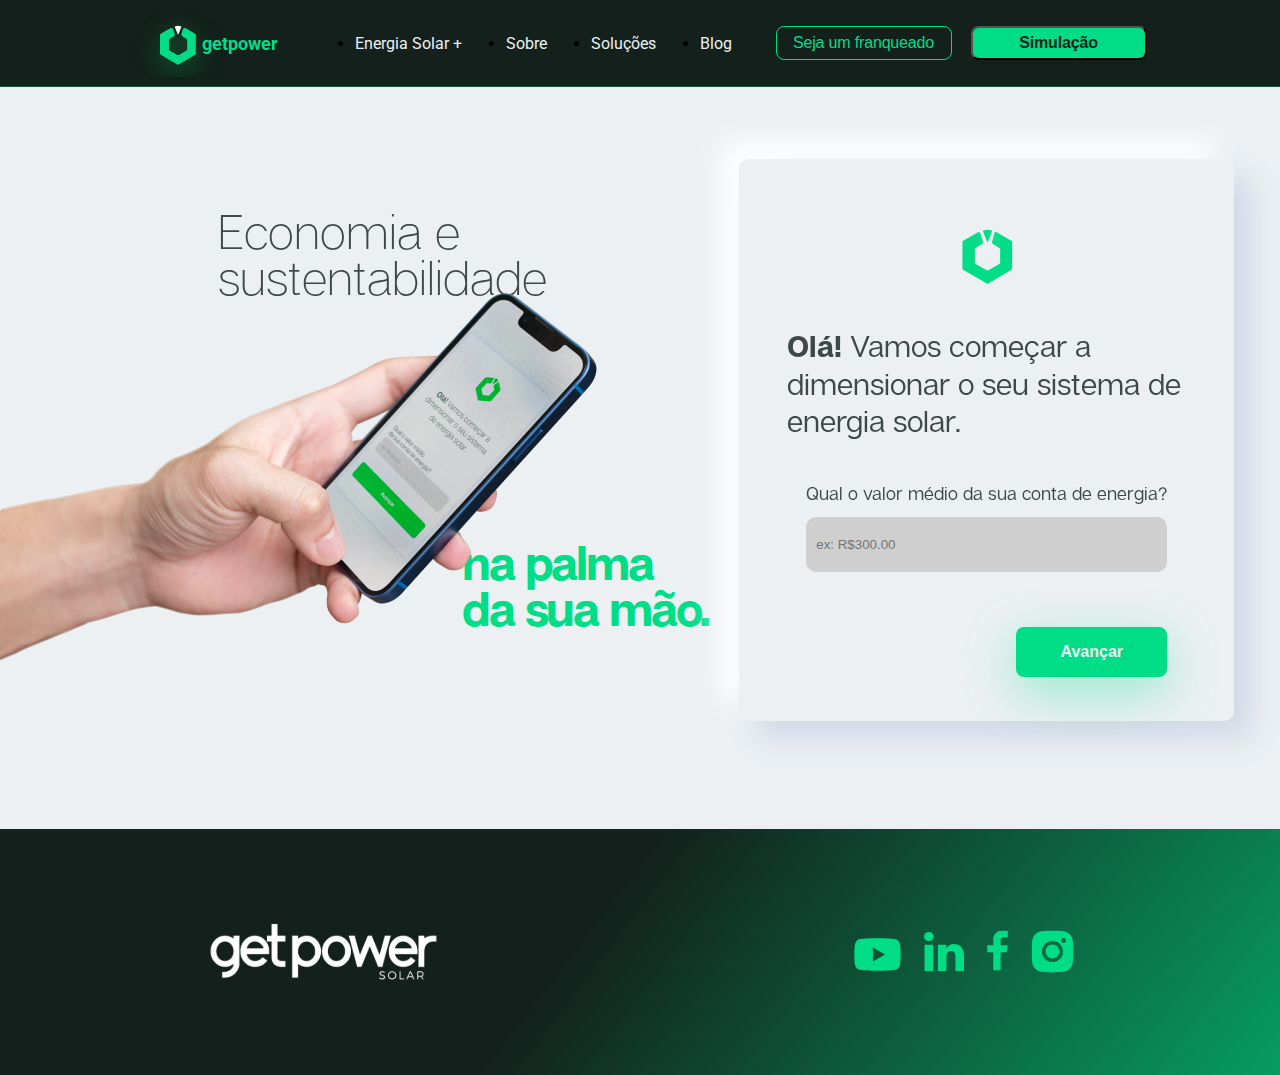
<file: index.html>
<!DOCTYPE html>
<html lang="pt-br">
<head>
    <meta charset="UTF-8">
    <meta http-equiv="X-UA-Compatible" content="IE=edge">
    <meta name="viewport" content="width=device-width, initial-scale=1.0">
    <title>GetPower</title>
    <link rel="stylesheet" href="style.css">
</head>
<body>
    <header>
        <a href="index.html" class="logo">
            <img src="public/images/icon-logo-header.svg" alt="Ícone da logo do header">
            <span>getpower</span>
        </a>
        <nav>
            <ul>
                <li><a href="#">Energia Solar +</a></li>
                <li><a href="#">Sobre</a></li>
                <li><a href="#">Soluções</a></li>
                <li><a href="#">Blog</a></li>
            </ul>
        </nav>
        <button class="buttons button-01">Seja um franqueado</button>
        <button class="buttons button-02">Simulação</button>
    </header>
    <main>
        <section class="section-introduction">
            <p>Economia e <br> sustentabilidade</p>
            <img src="public/images/main.png" alt="Imagem de uma mão segurando um celular com a tela aberta no aplicativo da getpower">
            <p>na palma <br> da sua mão.</p>
        </section>
        <section class="section-form section-form-home">
            <img src="public/images/icon-logo-form.svg" alt="Ícone da logo da seção do formulário">

            <p class="text">
                <span>Olá!</span> Vamos começar a dimensionar o seu sistema de energia solar.
            </p>

            <form>
                <label for="count" class="text">Qual o valor médio da sua conta de energia?</label>
                <input type="number" name="count" id="count" placeholder="ex: R$300.00">
                <button type="submit" class="button-form" id="step1">Avançar</button>
            </form>
        </section>
    </main>
    <footer class="footer-home">
        <img src="public/images/logo.svg" alt="Logo GetPower Solar">
                
        <div class="social-networks">
            <a href="#"><img src="public/images/youtube.svg" alt="Ícone do Youtube"></a>
            <a href="#"><img src="public/images/linkedin.svg" alt="Ícone do Linkedin"></a>
            <a href="#"><img src="public/images/facebook.svg" alt="Ícone do Facebook"></a>
            <a href="#"><img src="public/images/instagram.svg" alt="Ícone do Instagram"></a>
        </div>
    </footer>
    <script src="scripts/index.js"></script>
</body>
</html>
</file>
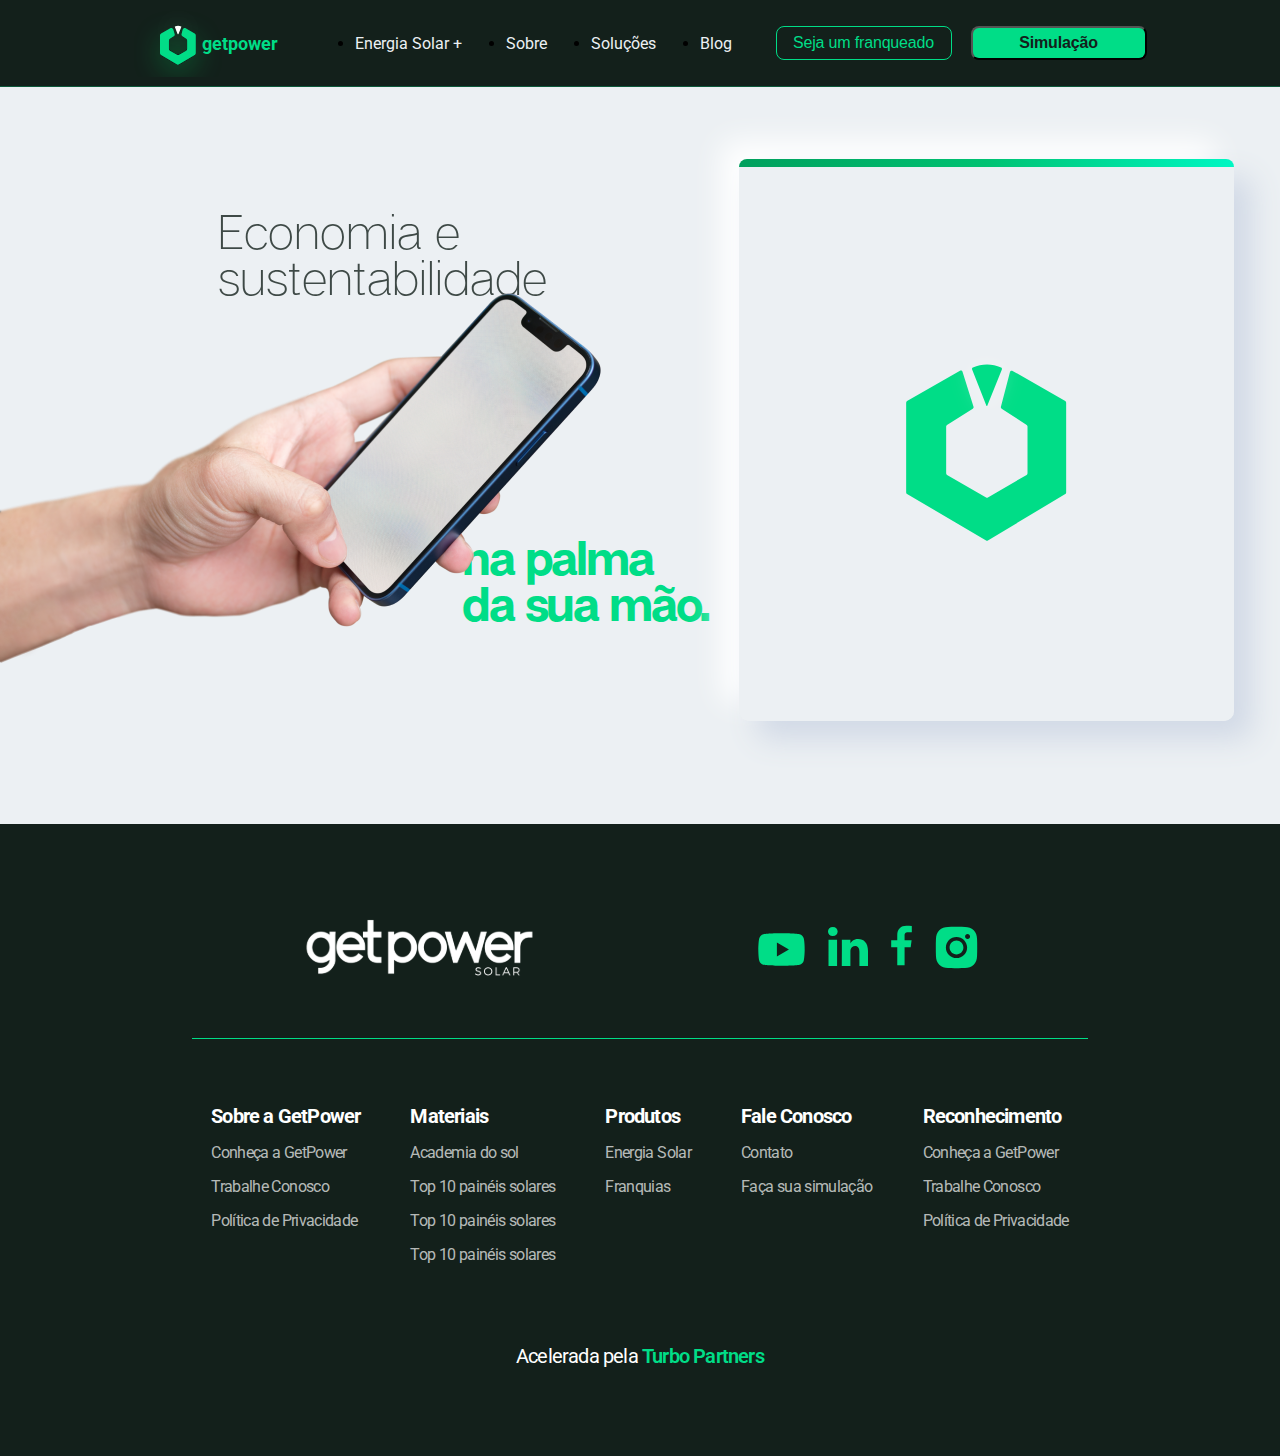
<file: pages/loading.html>
<!DOCTYPE html>
<html lang="pt-br">
<head>
    <meta charset="UTF-8">
    <meta http-equiv="X-UA-Compatible" content="IE=edge">
    <meta name="viewport" content="width=device-width, initial-scale=1.0">
    <title>GetPower</title>
    <link rel="stylesheet" href="../style.css">
</head>
<body>
    <header>
        <a href="../index.html" class="logo">
            <img src="../public/images/icon-logo-header.svg" alt="Ícone da logo do header">
            <span>getpower</span>
        </a>
        <nav>
            <ul>
                <li><a href="#">Energia Solar +</a></li>
                <li><a href="#">Sobre</a></li>
                <li><a href="#">Soluções</a></li>
                <li><a href="#">Blog</a></li>
            </ul>
        </nav>
        <button class="buttons button-01">Seja um franqueado</button>
        <button class="buttons button-02">Simulação</button>
    </header>
    <main>
        <section class="section-introduction step-section-introduction">
            <p>Economia e <br> sustentabilidade</p>
            <img src="../public/images/main-step.png" alt="Imagem de uma mão segurando um celular com a tela em branco">
            <p>na palma <br> da sua mão.</p>
        </section>
        <section class="section-form loading">
            <div class="step3-bar step-bar"></div>
            <div class="div-logo-loading">
                <img src="../public/images/icon-logo-loading.svg" alt="Ícone da logo da tela de carregamento">
            </div>
        </section>
    </main>
    <footer class="footer-step">
        <section class="section-footer-first">
            <img src="../public/images/logo.svg" alt="Logo GetPower Solar">
            
            <div class="social-networks">
                <a href="#"><img src="../public/images/youtube.svg" alt="Ícone do Youtube"></a>
                <a href="#"><img src="../public/images/linkedin.svg" alt="Ícone do Linkedin"></a>
                <a href="#"><img src="../public/images/facebook.svg" alt="Ícone do Facebook"></a>
                <a href="#"><img src="../public/images/instagram.svg" alt="Ícone do Instagram"></a>
            </div>
        </section>
        <section class="section-footer-second">
            <div>
                <h3 class="title-nav-footer">Sobre a GetPower</h3>
                <ul>
                    <li><a href="#">Conheça a GetPower</a></li>
                    <li><a href="#">Trabalhe Conosco</a></li>
                    <li><a href="#">Política de Privacidade</a></li>
                </ul>
            </div>
            <div>
                <h3 class="title-nav-footer">Materiais</h3>
                <ul>
                    <li><a href="#">Academia do sol</a></li>
                    <li><a href="#">Top 10 painéis solares</a></li>
                    <li><a href="#">Top 10 painéis solares</a></li>
                    <li><a href="#">Top 10 painéis solares</a></li>
                </ul>
            </div>
            <div>
                <h3 class="title-nav-footer">Produtos</h3>
                <ul>
                    <li><a href="#">Energia Solar</a></li>
                    <li><a href="#">Franquias</a></li>
                </ul>
            </div>
            <div>
                <h3 class="title-nav-footer">Fale Conosco</h3>
                <ul>
                    <li><a href="#">Contato</a></li>
                    <li><a href="#">Faça sua simulação</a></li>
                </ul>
            </div>
            <div>
                <h3 class="title-nav-footer">Reconhecimento</h3>
                <ul>
                    <li><a href="#">Conheça a GetPower</a></li>
                    <li><a href="#">Trabalhe Conosco</a></li>
                    <li><a href="#">Política de Privacidade</a></li>
                </ul>
            </div>
        </section>
        <p>Acelerada pela <a href="#">Turbo Partners</a></p>
    </footer>
</body>
</html>
</file>
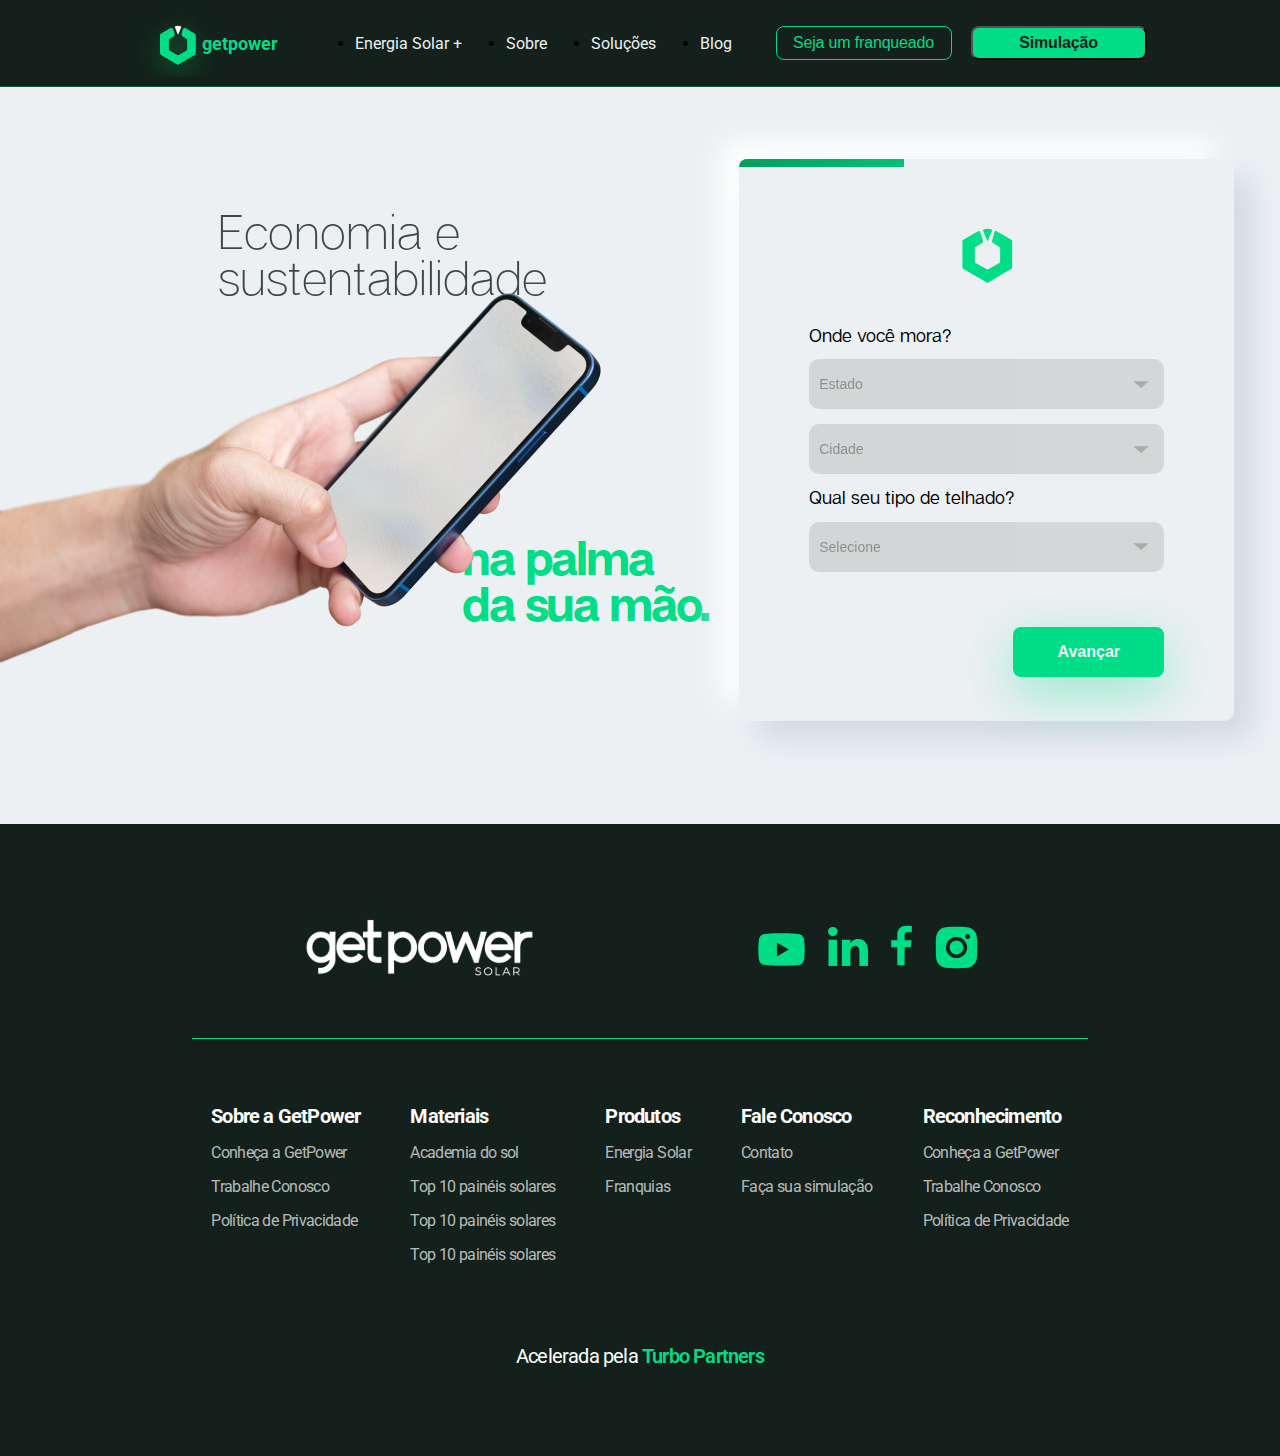
<file: pages/step1.html>
<!DOCTYPE html>
<html lang="pt-br">
<head>
    <meta charset="UTF-8">
    <meta http-equiv="X-UA-Compatible" content="IE=edge">
    <meta name="viewport" content="width=device-width, initial-scale=1.0">
    <title>GetPower</title>
    <link rel="stylesheet" href="../style.css">
</head>
<body>
    <header>
        <a href="../index.html" class="logo">
            <img src="../public/images/icon-logo-header.svg" alt="Ícone da logo do header">
            <span>getpower</span>
        </a>
        <nav>
            <ul>
                <li><a href="#">Energia Solar +</a></li>
                <li><a href="#">Sobre</a></li>
                <li><a href="#">Soluções</a></li>
                <li><a href="#">Blog</a></li>
            </ul>
        </nav>
        <button class="buttons button-01">Seja um franqueado</button>
        <button class="buttons button-02">Simulação</button>
    </header>
    <main>
        <section class="section-introduction step-section-introduction">
            <p>Economia e <br> sustentabilidade</p>
            <img src="../public/images/main-step.png" alt="Imagem de uma mão segurando um celular com a tela em branco">
            <p>na palma <br> da sua mão.</p>
        </section>
        <section class="section-form">
            <div class="step-bar"></div>
            <img src="../public/images/icon-logo-form.svg" alt="Ícone da logo da seção do formulário">

            <form>
                <label for="state">Onde você mora?</label>
                <div class="div-select">
                    <select name="state" id="state">
                        <option disabled selected>Estado</option>
                    </select>
                </div>
                <div class="div-select">
                    <select name="city" id="city">
                        <option disabled selected>Cidade</option>
                    </select>
                </div>
                <label for="roof">Qual seu tipo de telhado?</label>
                <div class="div-select">
                    <select name="roof" id="roof">
                        <option disabled selected>Selecione</option>
                    </select>
                </div>
                <button type="submit" class="button-form" id="step2">Avançar</button>
            </form>
        </section>
    </main>
    <footer class="footer-step">
        <section class="section-footer-first">
            <img src="../public/images/logo.svg" alt="Logo GetPower Solar">
            
            <div class="social-networks">
                <a href="#"><img src="../public/images/youtube.svg" alt="Ícone do Youtube"></a>
                <a href="#"><img src="../public/images/linkedin.svg" alt="Ícone do Linkedin"></a>
                <a href="#"><img src="../public/images/facebook.svg" alt="Ícone do Facebook"></a>
                <a href="#"><img src="../public/images/instagram.svg" alt="Ícone do Instagram"></a>
            </div>
        </section>
        <section class="section-footer-second">
            <div>
                <h3 class="title-nav-footer">Sobre a GetPower</h3>
                <ul>
                    <li><a href="#">Conheça a GetPower</a></li>
                    <li><a href="#">Trabalhe Conosco</a></li>
                    <li><a href="#">Política de Privacidade</a></li>
                </ul>
            </div>
            <div>
                <h3 class="title-nav-footer">Materiais</h3>
                <ul>
                    <li><a href="#">Academia do sol</a></li>
                    <li><a href="#">Top 10 painéis solares</a></li>
                    <li><a href="#">Top 10 painéis solares</a></li>
                    <li><a href="#">Top 10 painéis solares</a></li>
                </ul>
            </div>
            <div>
                <h3 class="title-nav-footer">Produtos</h3>
                <ul>
                    <li><a href="#">Energia Solar</a></li>
                    <li><a href="#">Franquias</a></li>
                </ul>
            </div>
            <div>
                <h3 class="title-nav-footer">Fale Conosco</h3>
                <ul>
                    <li><a href="#">Contato</a></li>
                    <li><a href="#">Faça sua simulação</a></li>
                </ul>
            </div>
            <div>
                <h3 class="title-nav-footer">Reconhecimento</h3>
                <ul>
                    <li><a href="#">Conheça a GetPower</a></li>
                    <li><a href="#">Trabalhe Conosco</a></li>
                    <li><a href="#">Política de Privacidade</a></li>
                </ul>
            </div>
        </section>
        <p>Acelerada pela <a href="#">Turbo Partners</a></p>
    </footer>
    <script src="../scripts/index.js"></script>
    <script src="../scripts/step1.js"></script>
</body>
</html>
</file>
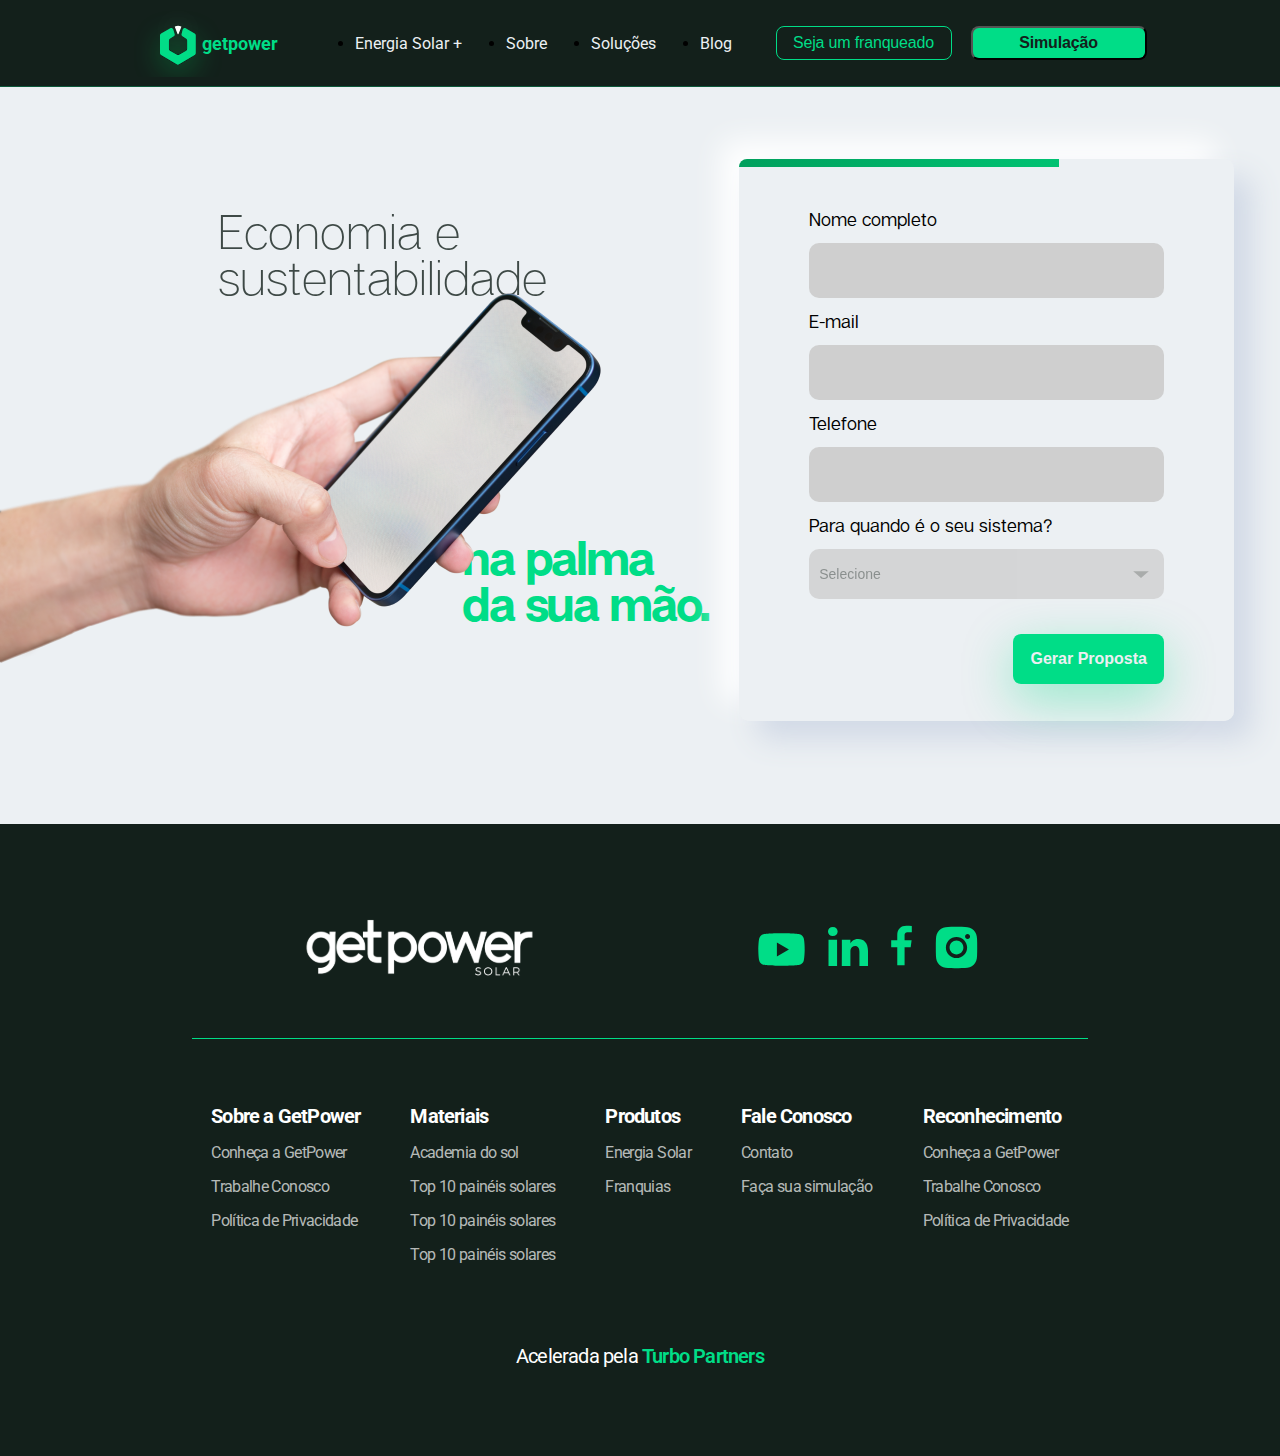
<file: pages/step2.html>
<!DOCTYPE html>
<html lang="pt-br">
<head>
    <meta charset="UTF-8">
    <meta http-equiv="X-UA-Compatible" content="IE=edge">
    <meta name="viewport" content="width=device-width, initial-scale=1.0">
    <title>GetPower</title>
    <link rel="stylesheet" href="../style.css">
</head>
<body>
    <header>
        <a href="../index.html" class="logo">
            <img src="../public/images/icon-logo-header.svg" alt="Ícone da logo do header">
            <span>getpower</span>
        </a>
        <nav>
            <ul>
                <li><a href="#">Energia Solar +</a></li>
                <li><a href="#">Sobre</a></li>
                <li><a href="#">Soluções</a></li>
                <li><a href="#">Blog</a></li>
            </ul>
        </nav>
        <button class="buttons button-01">Seja um franqueado</button>
        <button class="buttons button-02">Simulação</button>
    </header>
    <main>
        <section class="section-introduction step-section-introduction">
            <p>Economia e <br> sustentabilidade</p>
            <img src="../public/images/main-step.png" alt="Imagem de uma mão segurando um celular com a tela em branco">
            <p>na palma <br> da sua mão.</p>
        </section>
        <section class="section-form">
            <div class="step-bar step2-bar"></div>

            <form>
                <label for="name">Nome completo</label>
                <input type="text" name="name" id="name">

                <label for="email">E-mail</label>
                <input type="email" name="email" id="email">

                <label for="tel">Telefone</label>
                <input type="tel" name="tel" id="tel" maxlength="14">

                <label for="system">Para quando é o seu sistema?</label>
                <div class="div-select">
                    <select name="system" id="system">
                        <option disabled selected>Selecione</option>
                    </select>
                </div>

                <button type="submit" class="button-form step2-button" id="loading">Gerar Proposta</button>
            </form>
        </section>
    </main>
    <footer class="footer-step">
        <section class="section-footer-first">
            <img src="../public/images/logo.svg" alt="Logo GetPower Solar">
            
            <div class="social-networks">
                <a href="#"><img src="../public/images/youtube.svg" alt="Ícone do Youtube"></a>
                <a href="#"><img src="../public/images/linkedin.svg" alt="Ícone do Linkedin"></a>
                <a href="#"><img src="../public/images/facebook.svg" alt="Ícone do Facebook"></a>
                <a href="#"><img src="../public/images/instagram.svg" alt="Ícone do Instagram"></a>
            </div>
        </section>
        <section class="section-footer-second">
            <div>
                <h3 class="title-nav-footer">Sobre a GetPower</h3>
                <ul>
                    <li><a href="#">Conheça a GetPower</a></li>
                    <li><a href="#">Trabalhe Conosco</a></li>
                    <li><a href="#">Política de Privacidade</a></li>
                </ul>
            </div>
            <div>
                <h3 class="title-nav-footer">Materiais</h3>
                <ul>
                    <li><a href="#">Academia do sol</a></li>
                    <li><a href="#">Top 10 painéis solares</a></li>
                    <li><a href="#">Top 10 painéis solares</a></li>
                    <li><a href="#">Top 10 painéis solares</a></li>
                </ul>
            </div>
            <div>
                <h3 class="title-nav-footer">Produtos</h3>
                <ul>
                    <li><a href="#">Energia Solar</a></li>
                    <li><a href="#">Franquias</a></li>
                </ul>
            </div>
            <div>
                <h3 class="title-nav-footer">Fale Conosco</h3>
                <ul>
                    <li><a href="#">Contato</a></li>
                    <li><a href="#">Faça sua simulação</a></li>
                </ul>
            </div>
            <div>
                <h3 class="title-nav-footer">Reconhecimento</h3>
                <ul>
                    <li><a href="#">Conheça a GetPower</a></li>
                    <li><a href="#">Trabalhe Conosco</a></li>
                    <li><a href="#">Política de Privacidade</a></li>
                </ul>
            </div>
        </section>
        <p>Acelerada pela <a href="#">Turbo Partners</a></p>
    </footer>
    <script src="../scripts/index.js"></script>
    <script src="../scripts/step2.js"></script>
</body>
</html>
</file>
<file: style.css>
@charset "UTF-8";
@import url('https://fonts.googleapis.com/css2?family=Roboto:wght@400;700&display=swap');

@font-face {
    font-family: 'ArticulatCF';
    src: url(public/fonts/Articulat\ v2.6/OTF/ArticulatCF-ExtraLight.otf) format('opentype');
    font-weight: 100;
}

@font-face {
    font-family: 'ArticulatCF';
    src: url(public/fonts/Articulat\ v2.6/OTF/ArticulatCF-Regular.otf) format('opentype');
    font-weight: 400;
}

@font-face {
    font-family: 'ArticulatCF';
    src: url(public/fonts/Articulat\ v2.6/OTF/ArticulatCF-Bold.otf) format('opentype');
    font-weight: 700;
}

:root{
    --white: #ECF0F3;
    --dark-green: #13201B;
    --green: #00DD87;
    --bg-input: #CFCFCF;
    --font-roboto: 'Roboto', sans-serif;
}

*{
    margin: 0;
    padding: 0;
    box-sizing: border-box;
}

html, body{
    background-color: var(--white);
    width: 100vw;
    max-width: 100%;
}

a{
    text-decoration: none;
}

/*Header*/

header{
    background-color: var(--dark-green);
    border-bottom: 1px solid rgba(0, 221, 135, 0.3);
    font-family: var(--font-roboto);
    width: 100%;
    height: 87px;
    
    display: flex;
    align-items: center;
    justify-content: center;
}

header .logo{
    display: flex;
    align-items: center;
}

header .logo > span{
    font-weight: 700;
    font-size: 18px;
    color: var(--green);

    margin-left: -20px;
}

header nav{
    margin: 0px 44px 0px 77px;
}

header nav ul{
    display: flex;
    align-items: center;
    gap: 44px;  
}

header nav ul li a{
    color: var(--white);
}

header nav ul li a:hover{
    text-decoration: underline;
}

header .buttons{
    border-radius: 8px;
    width: 176px;
    height: 34px;

    font-size: 16px;
    letter-spacing: -0.0108em;

    cursor: pointer;
}

header .buttons:first-of-type{
    margin-right: 19px;
}

header .button-01, .button-02:hover{
    color: var(--green);
    border: 1px solid var(--green);
    background-color: transparent;
}

header .button-02, .button-01:hover{
    background-color: var(--green);
    color: var(--dark-green);
    font-weight: 700;
}

/*Main*/

main{
    width: 100%;
    font-family: 'ArticulatCF', sans-serif;
    display: flex;
}

/*Main Section do Conteúdo Introdutório*/

main .section-introduction > p{
    font-size: 48px;
    line-height: 95%;
}

main .section-introduction p:first-of-type{
    font-weight: 100;
    color: var(--dark-green);
    opacity: 0.8;

    margin: 122px 0px -28px 218px;
}

main .step-section-introduction p:first-of-type{
    margin-bottom: -16px;
}

main .section-introduction p:last-of-type{
    font-weight: 700;
    letter-spacing: -0.045em;
    color: var(--green);

    margin: -148px 0px 198px 462px;
}

main .section-introduction img{
    position: relative;
    z-index: 2;
}

/*Main Section do Formulário*/

.section-form{
    width: 495px;
    height: 562px;
    margin: 72px 0px 94px 30px;

    background: rgba(236, 240, 243, 0.8);
    box-shadow: 18px 18px 30px #D1D9E6, -18px -18px 30px #FFFFFF;
    border-radius: 10px;

    display: flex;
    flex-direction: column;
    align-items: center;
    gap: 44px;
}

.section-form img{
    width: 68px;
    height: 72.4px;
}

.section-form-home img{
    margin-top: 53px;
}

.section-form .text{
    color: var(--dark-green);
    opacity: 0.8;
}

.section-form p{
    font-weight: 400;
    font-size: 30px;
    line-height: 125%;
    width: 399px;
}

.section-form p > span{
    font-weight: 700;
}

.section-form > form{
    display: flex;
    flex-direction: column;
}

.section-form > form > label{
    font-weight: 400;
    font-size: 18px;
    line-height: 95.9%;
}

.section-form > form > label:not(:first-of-type){
    margin-top: 15px;
}

.section-form > form > input, 
.section-form > form select{
    margin-top: 15px;
    padding: 20px 10px;
    background: var(--bg-input);
    border: none;
    border-radius: 10px;
}

.section-form > form > input:focus,
.section-form > form select:focus{
    box-shadow: 0 0 0 0;
    outline: 0;
}

.section-form > form .div-select{
    margin-top: 15px;
    background: url('public/images/seta.svg') 95.5% 50% no-repeat;
    border-radius: 10px;
}

.section-form > form select{
    -webkit-appearance: none;
    -moz-appearance:    none;
    appearance:         none;

    margin-top: 0px;
    padding: 0px 10px;
    width: 355px;
    height: 50px;

    font-weight: 400;
    font-size: 14px;
    color: rgba(19, 32, 27, 0.5);
    opacity: 0.8;
}

.section-form > form .button-form{
    align-self: flex-end;
    margin-top: 55px;
    width: 151px;
    height: 50px;

    background-color: var(--green);
    box-shadow: 0px 15px 50px rgba(0, 221, 135, 0.38);
    border: none;
    border-radius: 8px;

    color: var(--white);
    font-weight: 700;
    font-size: 16px;
    cursor: pointer;
}

.section-form > form .step2-button{
    margin-top: 35px;
}

.loading{
    gap: 0;
}

.loading .div-logo-loading{
    margin: auto;
}

.loading img{
    width: 185.22px;
    height: 197.19px;
    margin-top: 0px;
}

.section-form > .step-bar{
    width: 165px;
    height: 8px;
    background-image: linear-gradient(to right, #01A05D, #01C272);
    align-self: flex-start;
    border-top-left-radius: 10px;
}

.section-form .step2-bar{
    width: 320px;
}

.section-form .step3-bar{
    background-image: linear-gradient(to right, #01A05D, #01C272, #01F7C3);
    width: 495px;
    border-top-right-radius: 10px;
}

/*Footer*/

footer{
    display: flex;
    align-items: center;
    font-family: 'Roboto', sans-serif;
}

.footer-home{
    background: linear-gradient(127.46deg, #13201B 44.61%, #00DD87 129.49%);

    justify-content: space-around;

    height: 246px;
    width: 100%;
}

.footer-step{
    height: 632px;
    width: 100%;
    background-color: var(--dark-green);

    flex-direction: column;
    justify-content: center;
}

.footer-step > p{
    margin-top: 80px;
    font-weight: 400;
    font-size: 20px;
    letter-spacing: -0.04em;
    color: #FFFFFF;
}

.footer-step > p > a{
    color: var(--green);
    font-weight: 600;
}

.footer-step .section-footer-first{
    width: 70%;
    padding-bottom: 55px;
    border-bottom: 1px solid var(--green);
    display: flex;
    align-items: center;
    justify-content: space-around;
}

.footer-step .section-footer-second{
    margin-top: 65px;

    display: flex;
    gap: 50px;
}

.footer-step .section-footer-second .title-nav-footer{
    font-weight: 700;
    font-size: 20px;
    letter-spacing: -0.04em;
    color: #FFFFFF;
}

.footer-step .section-footer-second ul{
    list-style-type: none;
}

.footer-step .section-footer-second ul,
.footer-step .section-footer-second ul li + li{
    margin-top: 15px;
}

.footer-step .section-footer-second ul li a{
    font-size: 16px;
    letter-spacing: -0.04em;
    color: rgba(255, 255, 255, 0.7);
}

.footer-step .section-footer-second ul li a:hover{
    text-decoration: underline;
}

.footer-home > img, 
.footer-step .section-footer-first > img{
    width: 235px;
    height: 70px;
}

.footer-home .social-networks, 
.footer-step .social-networks{
    display: flex;
    align-items: flex-end;
    gap: 23px;
}

.footer-home .social-networks a:last-of-type, 
.footer-step .social-networks a:last-of-type{
    margin-bottom: -2.5px;
}
</file>
